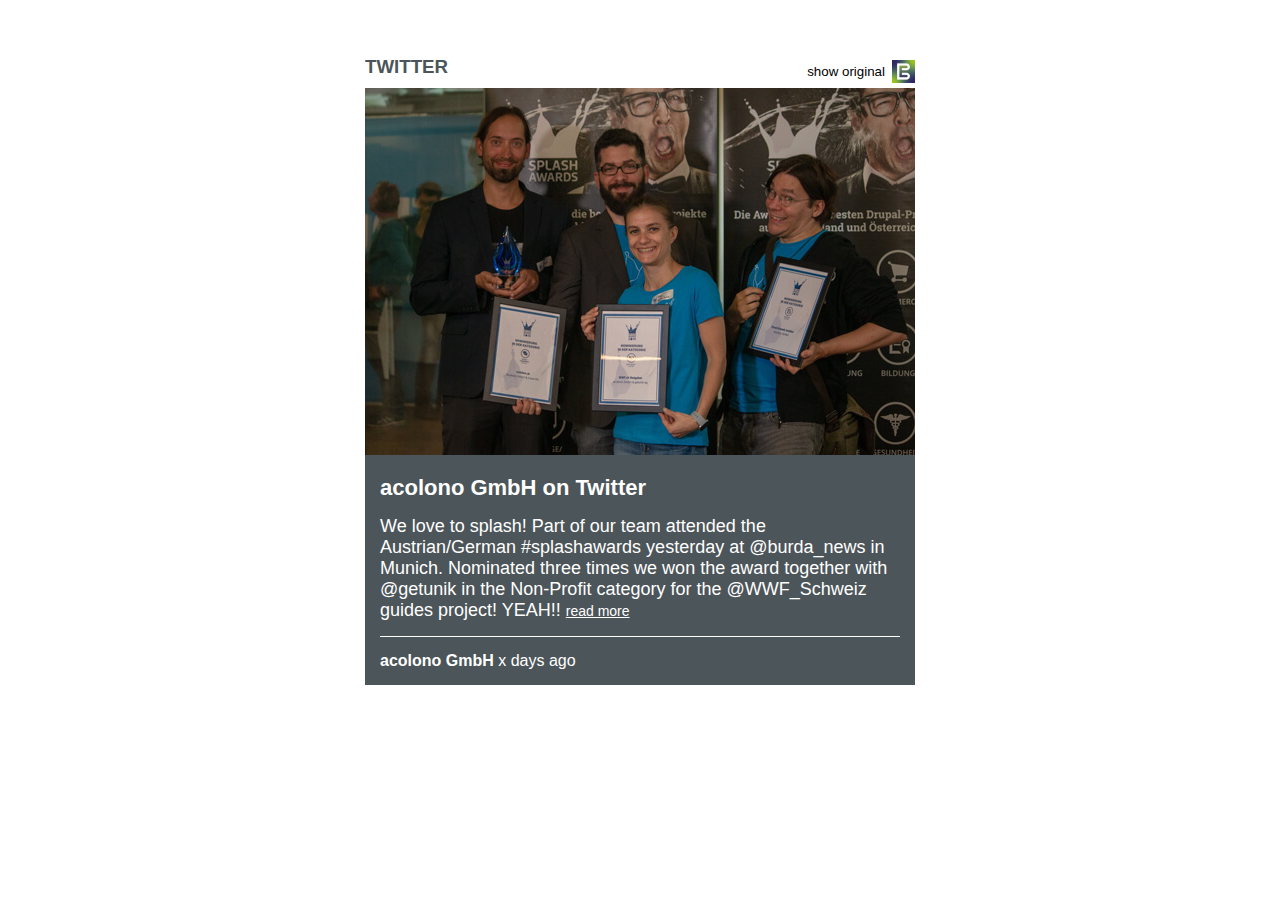
<file: embed-betterembed.html>
<!DOCTYPE html>
<html lang="en" >
<head>
  <meta charset="UTF-8">
  <title>BetterEmbed Single Component Markup and Vanilla JS Script</title>
<link rel="stylesheet" href="./embed-betterembed/style.css">

</head>
<body>
    <article class="betterembed js-betterembed">
      <button type="button" class="betterembed__show-original-element js-betterembed-show-message"></button>
      <div class="betterembed__item">
        <header>
          <h3 class="betterembed__network">Twitter</h3>
        </header>
        <div class="betterembed__body">
          <div class="betterembed__msg">
            <p>
              With a click on the link below, the original content will be loaded. This can include remote content and you can possibly be tracked from the original provider.</p><p><strong>{{ Text should be adopted for your GDPR needs }}</strong></p>
            <a href="javascript:;" class="betterembed__msg-button-primary js-betterembed-load-remote">show original content</a>
            <a href="javascript:;" class="betterembed__msg-button-secondary js-betterembed-close">close</a>
          </div>
          <figure class="betterembed__media">
            <img src="embed-betterembed/acolono-splashawards.jpg" alt="embed image">
          </figure>
          <h3 class="betterembed__title">acolono GmbH on Twitter</h3>
          <div class="betterembed__text">
            We love to splash! Part of our team attended the Austrian/German #splashawards yesterday at @burda_news in Munich. Nominated three times we won the award together with @getunik in the Non-Profit category for the @WWF_Schweiz guides project! YEAH!!
            <a class="betterembed__read-more" href="https://twitter.com/acolono/status/1122073732565086208" target="_blank" rel="nofollow noopener">read more</a>
          </div>
          <footer class="betterembed__footer">
            <span class="betterembed__author">
              <a href="https://twitter.com/acolono" target="_blank" rel="nofollow noopener">acolono GmbH</a>
            </span>
            <span>x days ago</span>
          </footer>
        </div>
      </div>
      <div class="betterembed__embed"></div>
    </article>

  <script  src="./embed-betterembed/script.js"></script>

</body>
</html>
</file>
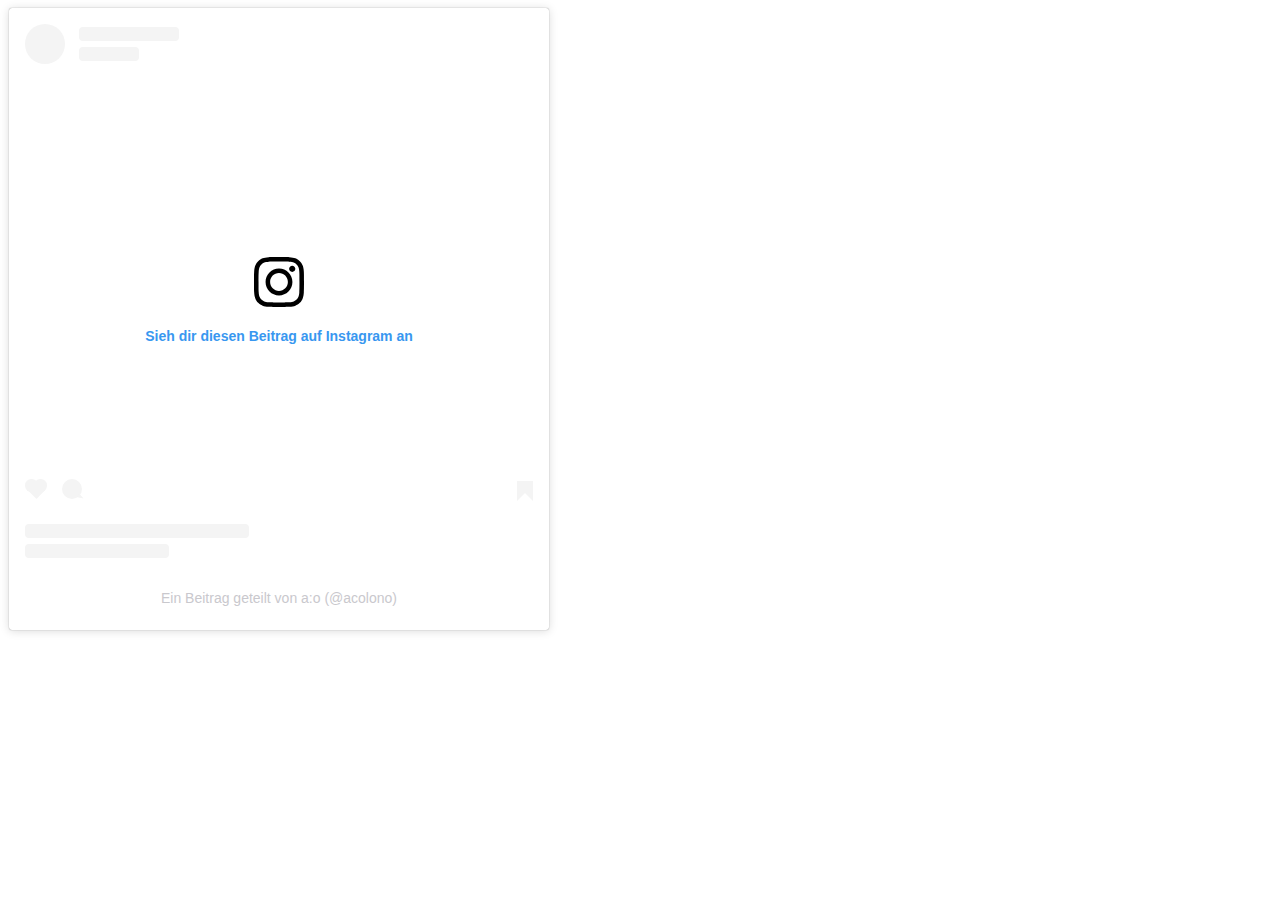
<file: embed-instagram.html>
<!DOCTYPE html>
<html lang="en" >
<head>
  <meta charset="UTF-8">
  <title>Instagram Embed</title>
</head>
<body>

<blockquote class="instagram-media" data-instgrm-captioned data-instgrm-permalink="https://www.instagram.com/p/B4SCWnmFSJc/?utm_source=ig_embed&amp;utm_campaign=loading" data-instgrm-version="13" style=" background:#FFF; border:0; border-radius:3px; box-shadow:0 0 1px 0 rgba(0,0,0,0.5),0 1px 10px 0 rgba(0,0,0,0.15); margin: 1px; max-width:540px; min-width:326px; padding:0; width:99.375%; width:-webkit-calc(100% - 2px); width:calc(100% - 2px);"><div style="padding:16px;"> <a href="https://www.instagram.com/p/B4SCWnmFSJc/?utm_source=ig_embed&amp;utm_campaign=loading" style=" background:#FFFFFF; line-height:0; padding:0 0; text-align:center; text-decoration:none; width:100%;" target="_blank"> <div style=" display: flex; flex-direction: row; align-items: center;"> <div style="background-color: #F4F4F4; border-radius: 50%; flex-grow: 0; height: 40px; margin-right: 14px; width: 40px;"></div> <div style="display: flex; flex-direction: column; flex-grow: 1; justify-content: center;"> <div style=" background-color: #F4F4F4; border-radius: 4px; flex-grow: 0; height: 14px; margin-bottom: 6px; width: 100px;"></div> <div style=" background-color: #F4F4F4; border-radius: 4px; flex-grow: 0; height: 14px; width: 60px;"></div></div></div><div style="padding: 19% 0;"></div> <div style="display:block; height:50px; margin:0 auto 12px; width:50px;"><svg width="50px" height="50px" viewBox="0 0 60 60" version="1.1" xmlns="https://www.w3.org/2000/svg" xmlns:xlink="https://www.w3.org/1999/xlink"><g stroke="none" stroke-width="1" fill="none" fill-rule="evenodd"><g transform="translate(-511.000000, -20.000000)" fill="#000000"><g><path d="M556.869,30.41 C554.814,30.41 553.148,32.076 553.148,34.131 C553.148,36.186 554.814,37.852 556.869,37.852 C558.924,37.852 560.59,36.186 560.59,34.131 C560.59,32.076 558.924,30.41 556.869,30.41 M541,60.657 C535.114,60.657 530.342,55.887 530.342,50 C530.342,44.114 535.114,39.342 541,39.342 C546.887,39.342 551.658,44.114 551.658,50 C551.658,55.887 546.887,60.657 541,60.657 M541,33.886 C532.1,33.886 524.886,41.1 524.886,50 C524.886,58.899 532.1,66.113 541,66.113 C549.9,66.113 557.115,58.899 557.115,50 C557.115,41.1 549.9,33.886 541,33.886 M565.378,62.101 C565.244,65.022 564.756,66.606 564.346,67.663 C563.803,69.06 563.154,70.057 562.106,71.106 C561.058,72.155 560.06,72.803 558.662,73.347 C557.607,73.757 556.021,74.244 553.102,74.378 C549.944,74.521 548.997,74.552 541,74.552 C533.003,74.552 532.056,74.521 528.898,74.378 C525.979,74.244 524.393,73.757 523.338,73.347 C521.94,72.803 520.942,72.155 519.894,71.106 C518.846,70.057 518.197,69.06 517.654,67.663 C517.244,66.606 516.755,65.022 516.623,62.101 C516.479,58.943 516.448,57.996 516.448,50 C516.448,42.003 516.479,41.056 516.623,37.899 C516.755,34.978 517.244,33.391 517.654,32.338 C518.197,30.938 518.846,29.942 519.894,28.894 C520.942,27.846 521.94,27.196 523.338,26.654 C524.393,26.244 525.979,25.756 528.898,25.623 C532.057,25.479 533.004,25.448 541,25.448 C548.997,25.448 549.943,25.479 553.102,25.623 C556.021,25.756 557.607,26.244 558.662,26.654 C560.06,27.196 561.058,27.846 562.106,28.894 C563.154,29.942 563.803,30.938 564.346,32.338 C564.756,33.391 565.244,34.978 565.378,37.899 C565.522,41.056 565.552,42.003 565.552,50 C565.552,57.996 565.522,58.943 565.378,62.101 M570.82,37.631 C570.674,34.438 570.167,32.258 569.425,30.349 C568.659,28.377 567.633,26.702 565.965,25.035 C564.297,23.368 562.623,22.342 560.652,21.575 C558.743,20.834 556.562,20.326 553.369,20.18 C550.169,20.033 549.148,20 541,20 C532.853,20 531.831,20.033 528.631,20.18 C525.438,20.326 523.257,20.834 521.349,21.575 C519.376,22.342 517.703,23.368 516.035,25.035 C514.368,26.702 513.342,28.377 512.574,30.349 C511.834,32.258 511.326,34.438 511.181,37.631 C511.035,40.831 511,41.851 511,50 C511,58.147 511.035,59.17 511.181,62.369 C511.326,65.562 511.834,67.743 512.574,69.651 C513.342,71.625 514.368,73.296 516.035,74.965 C517.703,76.634 519.376,77.658 521.349,78.425 C523.257,79.167 525.438,79.673 528.631,79.82 C531.831,79.965 532.853,80.001 541,80.001 C549.148,80.001 550.169,79.965 553.369,79.82 C556.562,79.673 558.743,79.167 560.652,78.425 C562.623,77.658 564.297,76.634 565.965,74.965 C567.633,73.296 568.659,71.625 569.425,69.651 C570.167,67.743 570.674,65.562 570.82,62.369 C570.966,59.17 571,58.147 571,50 C571,41.851 570.966,40.831 570.82,37.631"></path></g></g></g></svg></div><div style="padding-top: 8px;"> <div style=" color:#3897f0; font-family:Arial,sans-serif; font-size:14px; font-style:normal; font-weight:550; line-height:18px;"> Sieh dir diesen Beitrag auf Instagram an</div></div><div style="padding: 12.5% 0;"></div> <div style="display: flex; flex-direction: row; margin-bottom: 14px; align-items: center;"><div> <div style="background-color: #F4F4F4; border-radius: 50%; height: 12.5px; width: 12.5px; transform: translateX(0px) translateY(7px);"></div> <div style="background-color: #F4F4F4; height: 12.5px; transform: rotate(-45deg) translateX(3px) translateY(1px); width: 12.5px; flex-grow: 0; margin-right: 14px; margin-left: 2px;"></div> <div style="background-color: #F4F4F4; border-radius: 50%; height: 12.5px; width: 12.5px; transform: translateX(9px) translateY(-18px);"></div></div><div style="margin-left: 8px;"> <div style=" background-color: #F4F4F4; border-radius: 50%; flex-grow: 0; height: 20px; width: 20px;"></div> <div style=" width: 0; height: 0; border-top: 2px solid transparent; border-left: 6px solid #f4f4f4; border-bottom: 2px solid transparent; transform: translateX(16px) translateY(-4px) rotate(30deg)"></div></div><div style="margin-left: auto;"> <div style=" width: 0px; border-top: 8px solid #F4F4F4; border-right: 8px solid transparent; transform: translateY(16px);"></div> <div style=" background-color: #F4F4F4; flex-grow: 0; height: 12px; width: 16px; transform: translateY(-4px);"></div> <div style=" width: 0; height: 0; border-top: 8px solid #F4F4F4; border-left: 8px solid transparent; transform: translateY(-4px) translateX(8px);"></div></div></div> <div style="display: flex; flex-direction: column; flex-grow: 1; justify-content: center; margin-bottom: 24px;"> <div style=" background-color: #F4F4F4; border-radius: 4px; flex-grow: 0; height: 14px; margin-bottom: 6px; width: 224px;"></div> <div style=" background-color: #F4F4F4; border-radius: 4px; flex-grow: 0; height: 14px; width: 144px;"></div></div></a><p style=" color:#c9c8cd; font-family:Arial,sans-serif; font-size:14px; line-height:17px; margin-bottom:0; margin-top:8px; overflow:hidden; padding:8px 0 7px; text-align:center; text-overflow:ellipsis; white-space:nowrap;"><a href="https://www.instagram.com/p/B4SCWnmFSJc/?utm_source=ig_embed&amp;utm_campaign=loading" style=" color:#c9c8cd; font-family:Arial,sans-serif; font-size:14px; font-style:normal; font-weight:normal; line-height:17px; text-decoration:none;" target="_blank">Ein Beitrag geteilt von a:o (@acolono)</a></p></div></blockquote> <script async src="//www.instagram.com/embed.js"></script>  

</body>
</html>
</file>
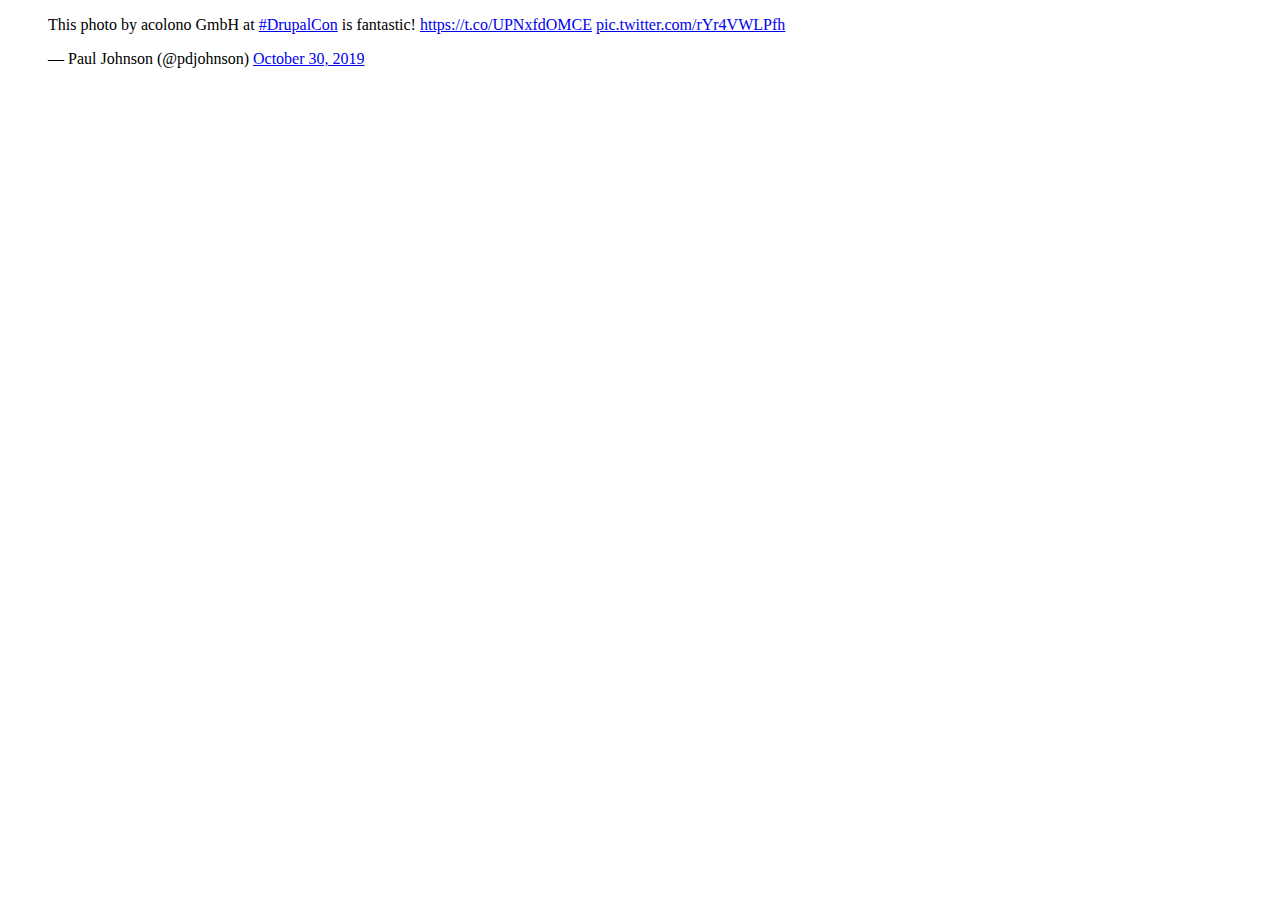
<file: embed-twitter.html>
<!DOCTYPE html>
<html lang="en" >
<head>
  <meta charset="UTF-8">
  <title>Facebook Embed</title>
</head>
<body>
  
  <blockquote class="twitter-tweet"><p lang="en" dir="ltr">This photo by acolono GmbH at <a href="https://twitter.com/hashtag/DrupalCon?src=hash&amp;ref_src=twsrc%5Etfw">#DrupalCon</a> is fantastic! <a href="https://t.co/UPNxfdOMCE">https://t.co/UPNxfdOMCE</a> <a href="https://t.co/rYr4VWLPfh">pic.twitter.com/rYr4VWLPfh</a></p>&mdash; Paul Johnson (@pdjohnson) <a href="https://twitter.com/pdjohnson/status/1189595358076297218?ref_src=twsrc%5Etfw">October 30, 2019</a></blockquote> <script async src="https://platform.twitter.com/widgets.js" charset="utf-8"></script>

</body>
</html>
</file>
<file: embed-betterembed/style.css>
body {
  padding: 3em 1em;
  max-width: 1200px;
  margin-left: auto;
  margin-right: auto;
}

/* Social Feed */
/* breaks Words when they are too long and would burst the layout. */
.betterembed {
  -webkit-font-smoothing: antialiased;
  -moz-osx-font-smoothing: grayscale;
  font-family: -apple-system, BlinkMacSystemFont, "Segoe UI", "Roboto", "Oxygen", "Ubuntu", "Cantarell", "Fira Sans", "Droid Sans", "Helvetica Neue", sans-serif;
  font-weight: 300;
  box-sizing: border-box;
  position: relative;
  max-width: 550px;
  margin-left: auto;
  margin-right: auto;
}
.betterembed.is-betterembed-msg-visible .betterembed__msg {
  display: block;
}
.betterembed.is-betterembed-msg-visible .betterembed__show-original-element {
  background-position: center right;
}
.betterembed.is-betterembed-remote-visible .betterembed__embed {
  display: block;
}
.betterembed.is-betterembed-remote-visible .betterembed__item {
  display: none;
}
.betterembed__show-original-element {
  position: absolute;
  top: 0;
  right: 0;
  z-index: 1;
  cursor: pointer;
  background-image: url("betterembed-logo.png");
  background-repeat: none;
  background-position: center right;
  background-size: 23px 23px;
  background-repeat: no-repeat;
  height: 30px;
  padding-right: 30px;
  display: block;
  background-color: transparent;
  border: none;
}
.betterembed__show-original-element:focus {
  outline: none;
}
.betterembed__item {
  overflow: hidden;
}
.betterembed__network {
  /* Non standard for webkit */
  word-break: break-word;
  -webkit-hyphens: auto;
  -ms-hyphens: auto;
  hyphens: auto;
  padding-right: 30px;
  margin: 0 0 10px 0;
  flex-grow: 1;
  text-transform: uppercase;
  font-weight: bold;
  color: #4c5559;
}
.betterembed__media {
  margin: 0;
}
.betterembed__media img {
  width: 100%;
  height: auto;
}
.betterembed__title {
  clear: both;
  padding: 0 15px;
  margin: 15px 0 0 0;
  /* Non standard for webkit */
  word-break: break-word;
  -webkit-hyphens: auto;
  -ms-hyphens: auto;
  hyphens: auto;
  font-size: 22px;
}
.betterembed__text {
  clear: both;
  padding: 15px;
  /* Non standard for webkit */
  word-break: break-word;
  -webkit-hyphens: auto;
  -ms-hyphens: auto;
  hyphens: auto;
  font-size: 18px;
}
.betterembed__text a {
  color: #fff;
  font-weight: inherit;
  /* could be removed */
  text-decoration: underline;
}
.betterembed__read-more {
  color: #fff;
  font-size: 14px;
  white-space: nowrap;
}
.betterembed__body {
  background: #4c5559;
  color: #fff;
  font-size: 20px;
  position: relative;
}
.betterembed__msg {
  display: none;
  font-size: 16px;
  position: absolute;
  padding: 20px;
  top: 15px;
  left: 15px;
  right: 15px;
  background-color: rgba(0, 0, 0, 0.84);
  color: white;
  text-align: center;
}
.betterembed__msg p {
  text-align: left;
  margin: 0;
}
.betterembed__msg p:not(last-of-type) {
  padding-bottom: 10px;
}
.betterembed__msg strong {
  font-weight: 600;
}
.betterembed__msg-button-primary {
  display: inline-flex;
  margin-top: 20px;
  background-color: white;
  padding: 10px 20px;
  color: black;
}
.betterembed__msg-button-secondary {
  display: inline-flex;
  margin-top: 20px;
  padding: 10px 20px;
  color: white;
}
.betterembed__footer {
  margin: 0 15px;
  padding: 15px 0;
  border-top: 1px solid #fff;
  font-size: 16px;
  overflow: auto;
}
.betterembed__author a {
  color: #fff;
  font-weight: bold;
  text-decoration: none;
}
.betterembed__author a:hover {
  text-decoration: underline;
}
.betterembed__embed {
  display: none;
  padding-top: 30px;
}
.betterembed__embed > * {
  width: 100% !important;
  overflow-x: none;
  margin: 0;
  padding: 0;
}
.betterembed__embed > iframe {
  width: 100%;
}
</file>
